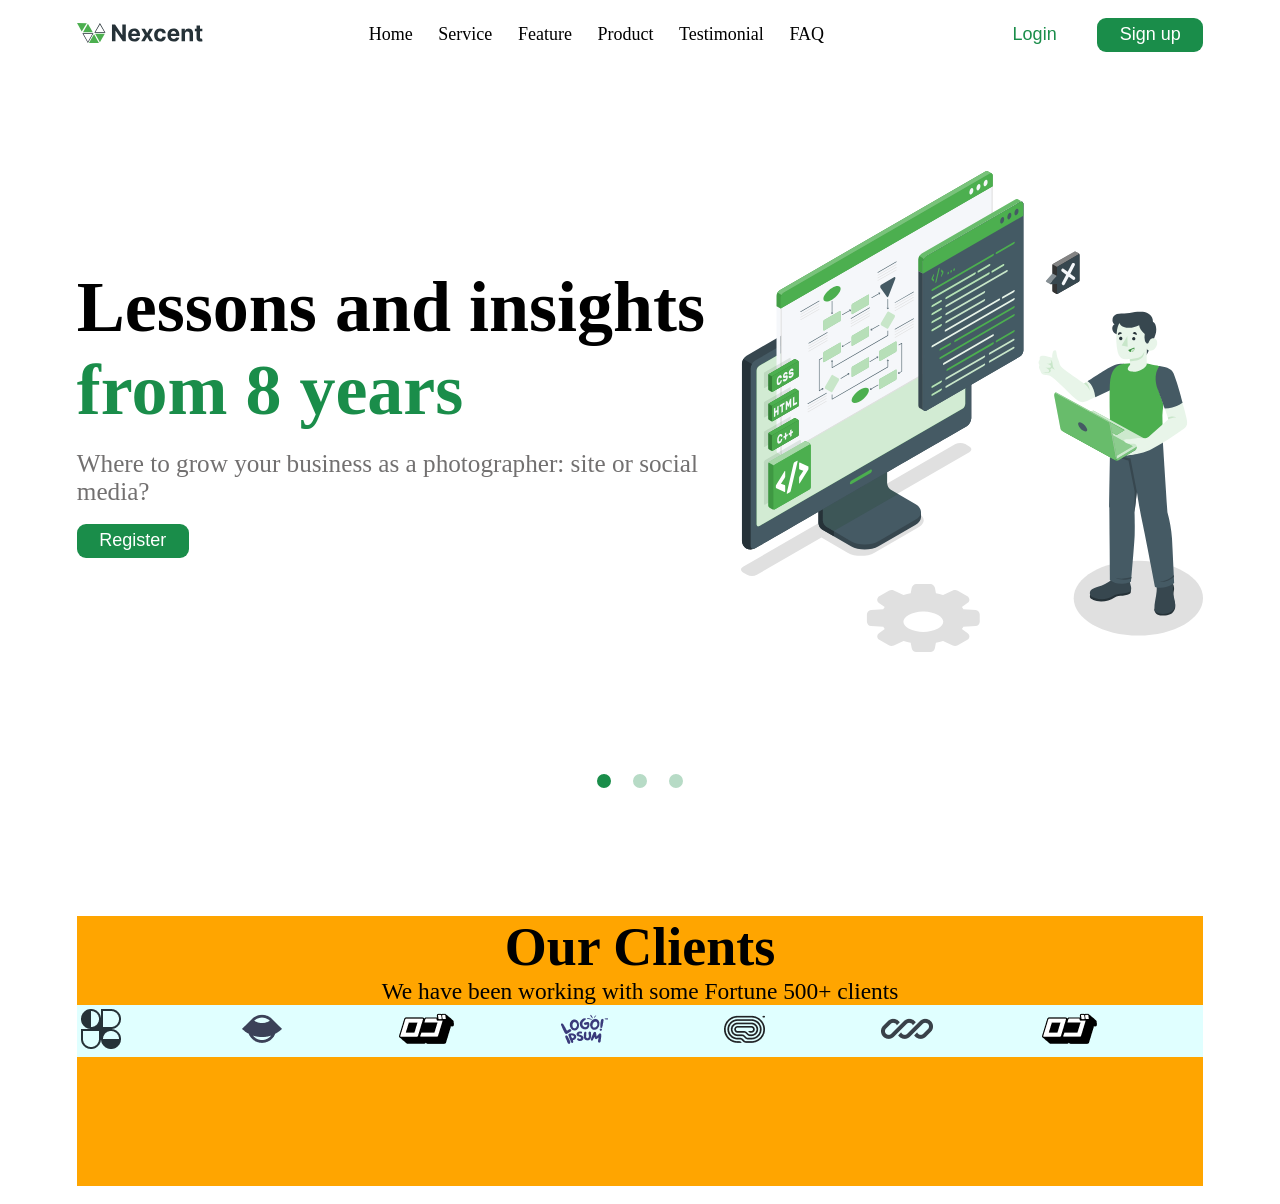
<file: index.html>
<!DOCTYPE html>
<html lang="EN">
    <head>
        <meta charset="UTF-8">
        <link rel="icon" href="./assets/Logo.svg">
        <link rel="stylesheet" type="text/css" href="styles.css">
        <meta name="viewport" content="width=device-width, initial-scale=1.0">
        <meta name="application-name" content="Nexcent~byChel">
        <meta name="author" content="Olaonipekun Dolapo Rachael">
        <meta name="description" content="Nexcent~byChel- My BUS Web Dev Assignment">    
        <meta name="keywords" content="Nexcent by chel, Nexcent by Chel, Nexcent byChe;, NexcentbyChel, Nexcent By Chel">
        <meta name="robots" content="notranslate">
        <meta name="robots" content="noimageindex">
        <meta name="mobile-web-app-capable" content="yes">
        <meta name="apple-mobile-web-app-capable" content="yes">
        <title>NEXCENT~byCHEL</title>
    </head>
    <body>
        <div id="app">
            <!-- HEADER -->
            <header>
                <div id="logo-ctn">
                    <a href="#" id="logo-link">
                        <img src="./assets/Logo.svg" alt="Nexcent Logo"/>
                    </a>
                </div>
                <div id="desktop-menu-ctn">
                    <ul id="desktop-menu">
                        <li class="menu">Home</li>
                        <li class="menu">Service</li>
                        <li class="menu">Feature</li>
                        <li class="menu">Product</li>
                        <li class="menu">Testimonial</li>
                        <li class="menu">FAQ</li>
                    </ul>
                </div>
                <div id="login-and-signup-ctn">
                    <div id="login-ctn">
                        <a href="#" class="login-and-signup-ctn-link"></a> 
                            <button id="login">Login</button>
                        </a>
                    </div>
                    <div id="signup-ctn">
                        <a href="#" class="login-and-signup-ctn-link">
                            <button id="signup">Sign up</button>
                        </a>
                    </div>
                </div>
            </header>
            
            <!-- MAIN CONTENT -->
            <main id="content" role="main">
                <!-- HERO SECTION  -->
                <section id="hero">
                    <div id="hero-mini-ctn">
                        <div id="hero-text-ctn">
                            <div id="hero-text-mini-ctn">
                                <h1 id="hero-header">
                                    Lessons and insights
                                    <br/>
                                    <span id="hero-header-highlight">
                                        from 8 years
                                    </span>
                                </h1>
                                <p id="hero-desc">
                                    Where to grow your business as a photographer: site or social media?
                                </p>
                                <div id="hero-btn-ctn">
                                    <a href="#" id="hero-btn-link">
                                        <button id="hero-btn-register">
                                            Register
                                        </button>
                                    </a>
                                </div>
                            </div>
                        </div>
                        <div id="hero-img-ctn">
                            <img src="./assets/hero-illustration.svg" alt="Hero Illustration"/>
                        </div>
                    </div>

                    <div id="hero-toogle-main-ctn">
                        <div id="hero-toogle-mini-ctn">
                            <div class="hero-toggle"></div>
                            <div class="hero-toggle"></div>
                            <div class="hero-toggle"></div>
                        </div>
                    </div>
                </section>

                <!-- OUR CLIENT SECTION  -->
                <section id="client-list">
                    <div id="client-list-mini-ctn">
                        <div id="client-list-header-ctn">
                            <h2 id="client-list-header-name">Our Clients</h2>
                            <p id="client-list-header-desc">
                                We have been working with some Fortune 500+ clients
                            </p>
                        </div>
                        <div id="client-list-img-main-ctn">
                            <div class="client-list-img-ctn">
                                <img src="./assets/client-logo-one.png" alt="">
                            </div>
                            <div class="client-list-img-ctn">
                                <img src="./assets/client-logo-two.png" alt="">
                            </div>
                            <div class="client-list-img-ctn">
                                <img src="./assets/client-logo-three.png" alt="">
                            </div>
                            <div class="client-list-img-ctn">
                                <img src="./assets/client-logo-four.png" alt="">
                            </div>
                            <div class="client-list-img-ctn">
                                <img src="./assets/client-logo-five.png" alt="">
                            </div>
                            <div class="client-list-img-ctn">
                                <img src="./assets/client-logo-six.png" alt="">
                            </div>
                            <div class="client-list-img-ctn">
                                <img src="./assets/client-logo-seven.png" alt="">
                            </div>
                        </div>
                    </div>
                </section>

            </main>

            <!-- FOOTER   -->
            <div></div>
        </div>
    </body>
</html>
</file>
<file: styles.css>
*{
    box-sizing: border-box;
    margin: 0;
    padding:0;
    list-style: none;
    outline: none;
}

#app{
    padding:2vh 6vw;
    background-color: #ffffff;
    min-height: 100vh;
    scroll-behavior: smooth;
}

.link{
    color:#000;
}

/* HEADER  */
/* START  */
header{
    display: flex;
    justify-content: space-between;
}
    /* LOGO CTN  */
#logo-ctn{
    width: 14vh;
    margin: auto 0;
}
#logo-ctn img{
    width: 100%;
}
    /* DESKTOP-MENU-CTN */
#desktop-menu-ctn{
    margin:auto 0;
}
#desktop-menu{
    display:flex;
    flex-direction: row;
    gap:2vw;
}
#desktop-menu .menu{
    list-style: none;
    font-size: 2vh;
    font-weight: 500;
}
#desktop-menu li.menu:hover{
    cursor: pointer;
    color:#1a8d4a;
    transition: all .6s;
}
    /* LOGIN AND SIGNUP CTN  */
#login-and-signup-ctn{
    display: flex;
    flex-direction:row;
    justify-content: space-between;
    gap:2vh;
}
#login, #signup, #hero-btn-register{
    padding: 0.5vw 2.5vh;
    font-size:2vh;
    border: 0;
}
#login{
    color: #1a8d4a;
    background:transparent;
}
#signup, #hero-btn-register{
    background-color: #1a8d4a;    
    color: #ffffff;
    border-radius:1vh;
}
#login:hover, #signup:hover, #hero-btn-register{
    cursor: pointer; 
}
#login:hover{
    border: 0.2vh solid #1a8d4a;
    border-radius:1vh;
}
/* END  */

/* MAIN CONTENT  */
/* START  */
    /* HERO  */
#hero{
    min-height: 96vh;
}
#hero-mini-ctn, #hero-text-ctn, #hero-text-mini-ctn{
    display: flex;
}
#hero-mini-ctn{
    flex-direction: row;
    justify-content: space-between;
    height:80vh;
}
        /* HERO TEXT CTN  */
#hero-text-ctn{
    place-items: center;
    height: 100%;
}
#hero-text-mini-ctn{
    flex-direction: column;
    gap:2vh;
}
#hero-header{
    font-size: 8vh;
}
#hero-desc{
    font-size: 2.8vh;
    color: #727070;
}
#hero-header-highlight{
    color: #1a8d4a;
}
        /* HERO IMG CTN  */
#hero-img-ctn{
    width:38vw;
    display: flex;
    place-items: center;
}
#hero-img-ctn img{
    width: 100%;
}
        /* HERO TOOGLE CTN  */
#hero-toogle-main-ctn, #hero-toogle-mini-ctn{
    display: flex;
    place-items: center;
    justify-content: center;
} 
#hero-toogle-main-ctn{
    width: 100%;
    height: 2vh;
}
#hero-toogle-mini-ctn{
    width: 50%;
    height: 100%;
    flex-direction: row;
    gap: 2vh;
}
.hero-toggle{
    background-color:#1a8d4a50;
    width: 2vh;
    height: inherit;
    border: 0.3vh solid #ffffff;
    border-radius: 50%;
    padding: 2px;
}
.hero-toggle:first-child{
    background-color:#1a8d4a;
}

    /* CLIENT LIST CTN  */
#client-list{
    min-height: 30vh;
    background-color: orange;
}
#client-list-header-ctn{
    width: 100%;
    text-align: center;
}
#client-list-header-name{
    font-size:6vh;
}
#client-list-header-desc{
    font-size: 2.6vh;
}
#client-list-img-main-ctn{
    display: flex;
    flex-direction: row;
    justify-content: space-between;
}
.client-list-img-ctn{
    background-color: lightcyan;
    width: 50%;
    height: 100%;
}
</file>
